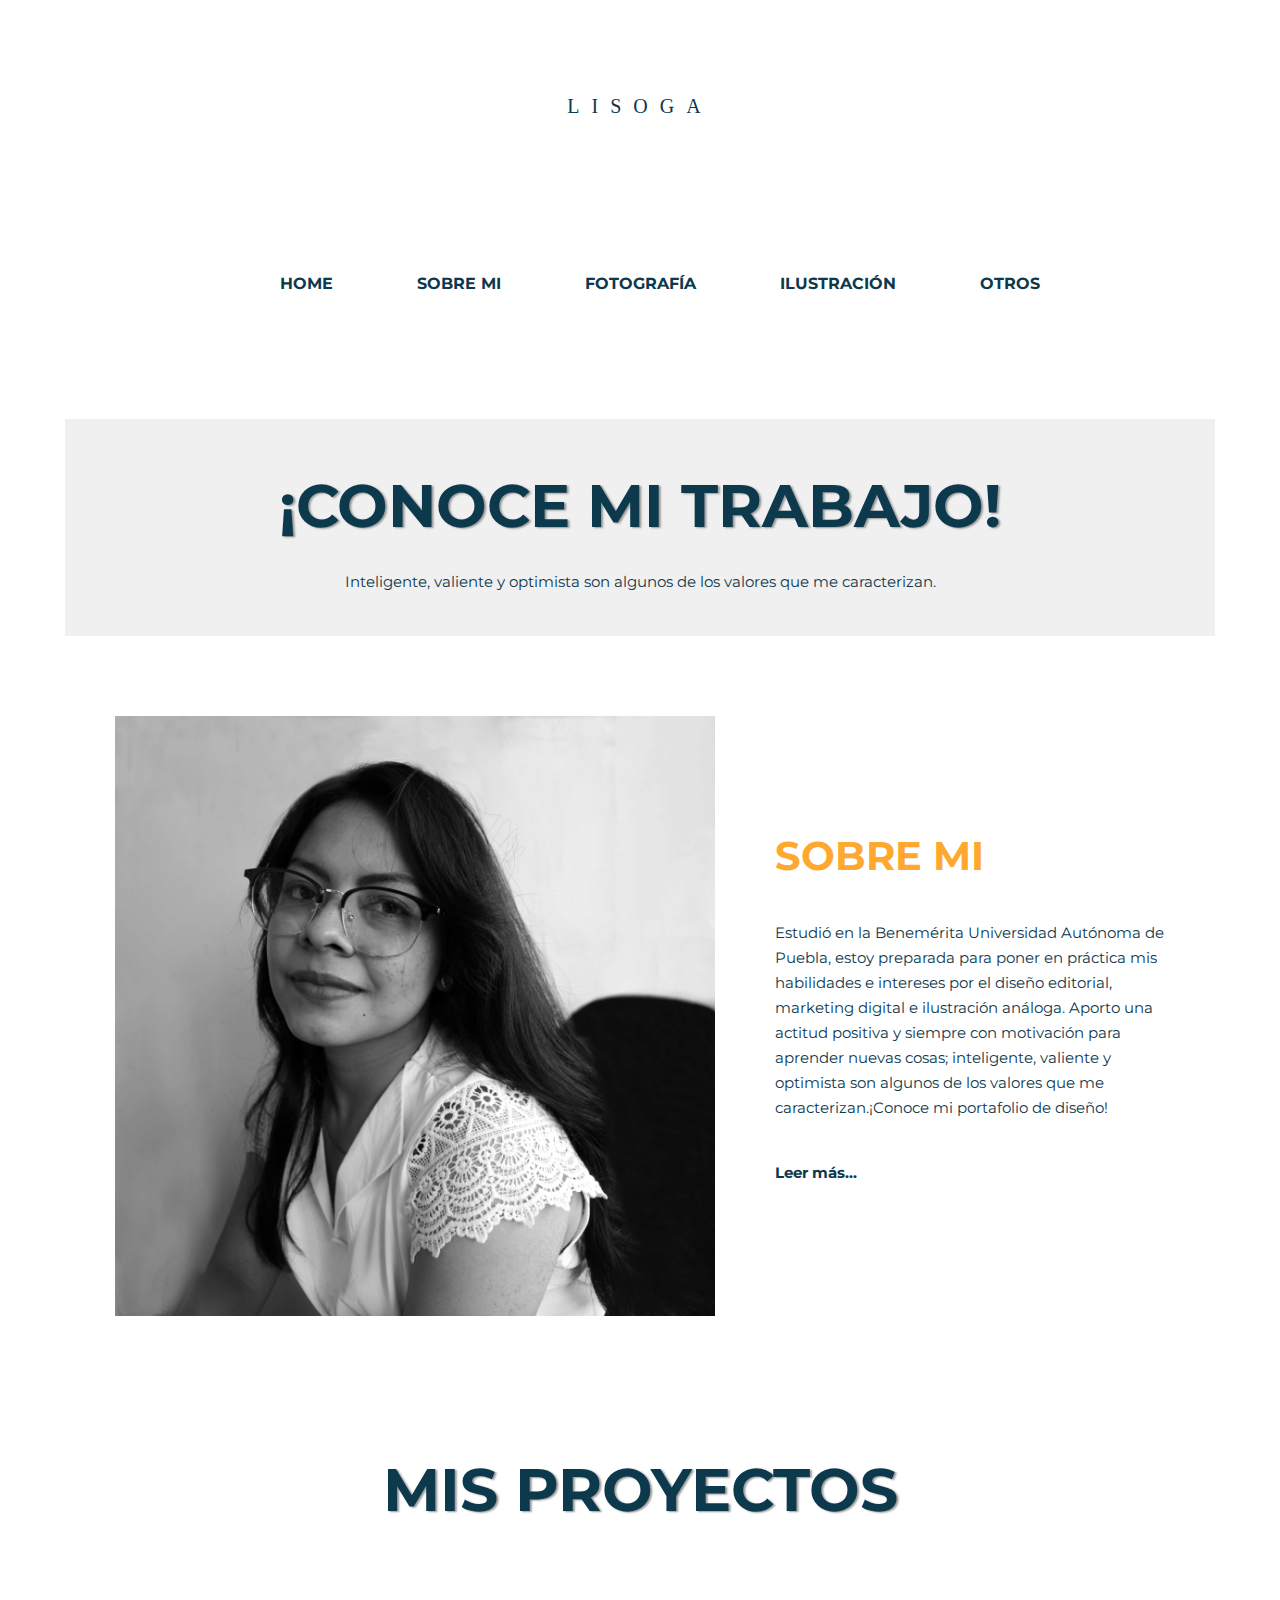
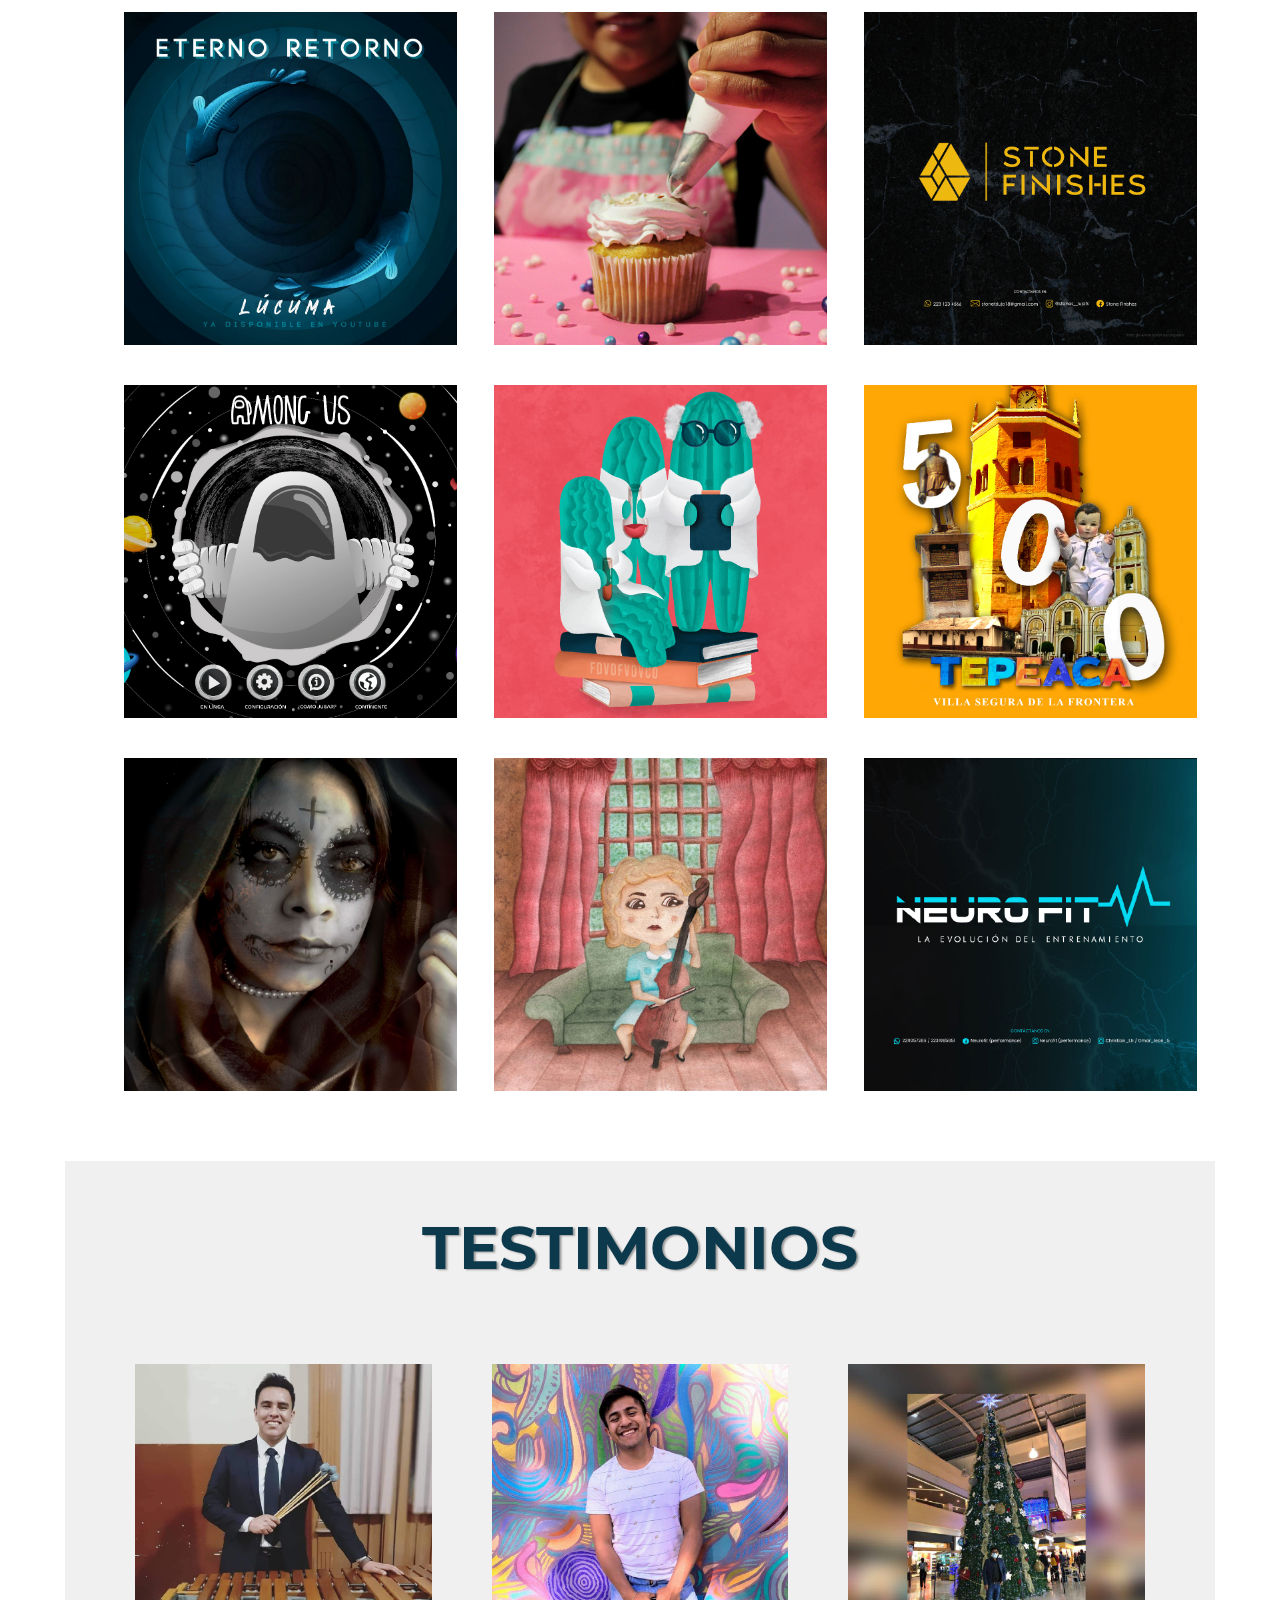
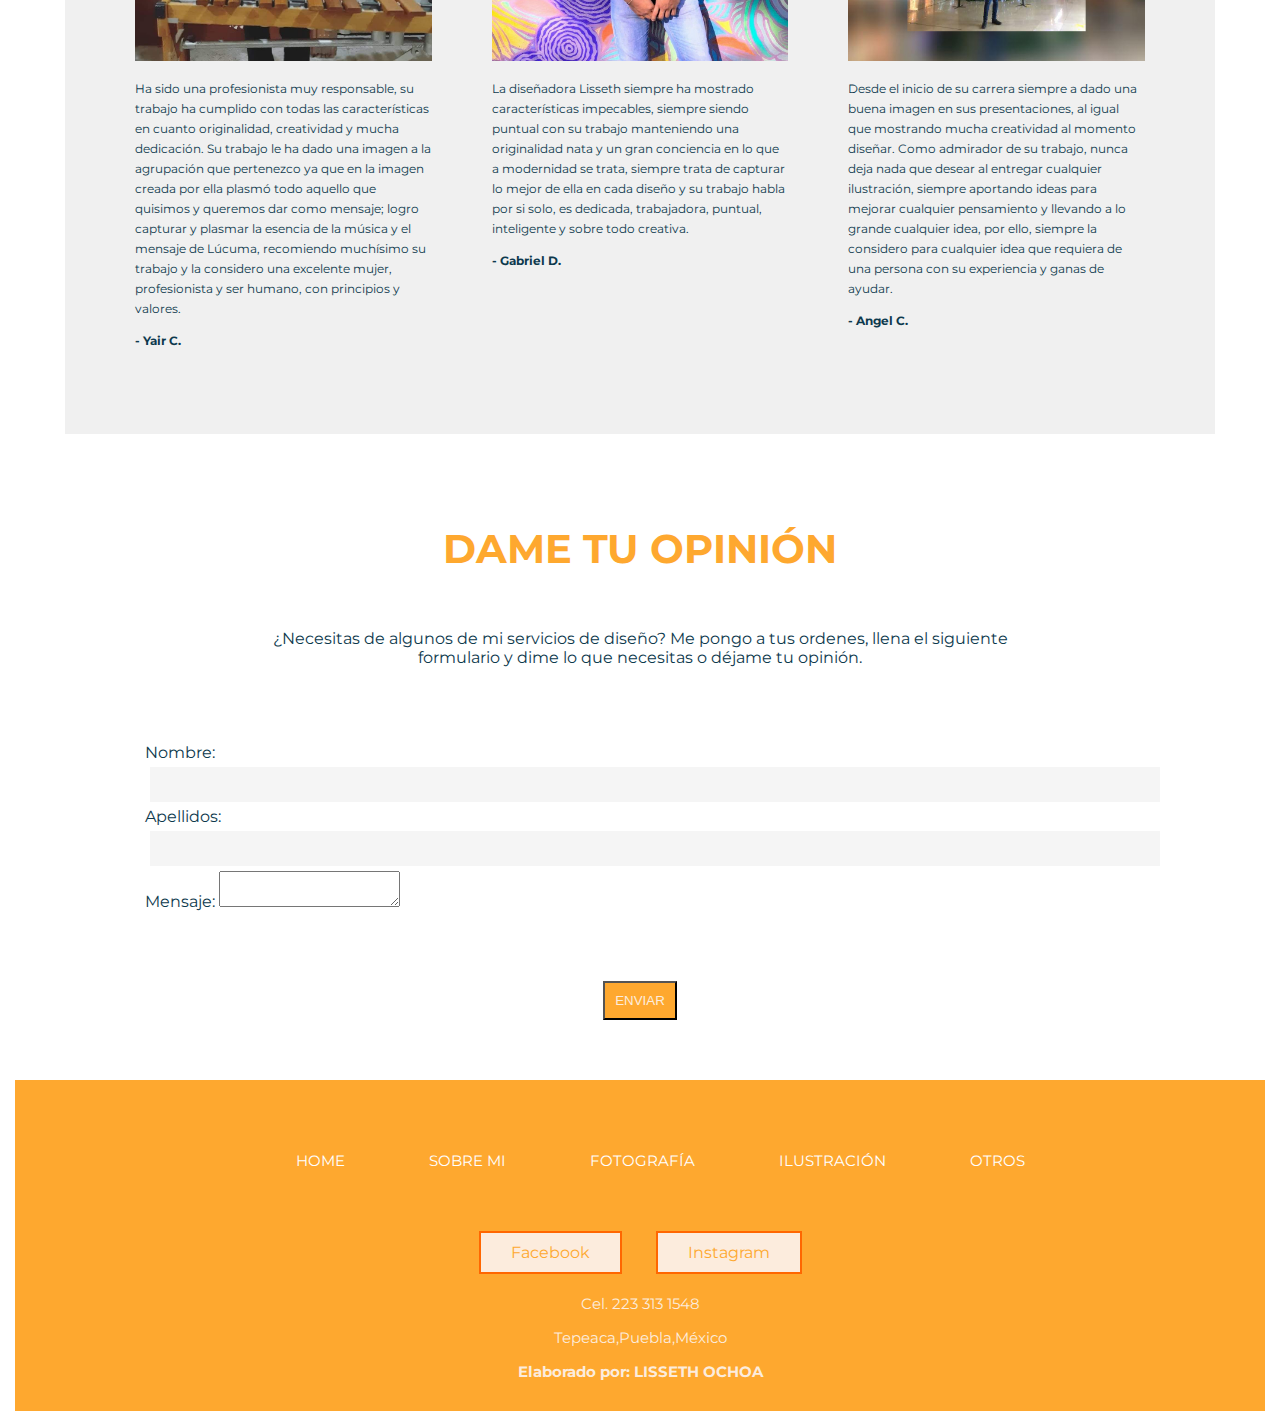
<file: index.html>
<!doctype html>
<html>
<head>
<meta charset="utf-8">
<title>Portafolio de Diseño Lisseth</title>	
<link href="css/style_index.css" rel="stylesheet" type="text/css">
<style>
@import url('https://fonts.googleapis.com/css2?family=Montserrat:ital,wght@0,100;0,200;0,300;0,400;0,500;0,600;0,700;0,800;0,900;1,100;1,200;1,300;1,400;1,500;1,600;1,700;1,800;1,900&display=swap');
</style>
</head>
<body>
	<header>LISOGA</header>
	<nav>
		<ul>
			<li>HOME</li>
			<li>SOBRE MI</li>
			<li>FOTOGRAFÍA</li>
			<li>ILUSTRACIÓN</li>
			<li>OTROS</li>
		</ul>
	</nav>
	<main>
		<section class="section_1">
			<h2>¡CONOCE MI TRABAJO!</h2>
			<h5>Inteligente, valiente y optimista son algunos de los valores que me caracterizan.</h5>
		</section>
		<section id="section_2">
			<div class="box-conteiner-flex-1">
				<div><img src="img/MI-FOTO_2.jpg" alt="" width="600" height="600"></div>
				<div><br><br><br><h3>SOBRE MI</h3> <p>Estudió en la Benemérita Universidad Autónoma de Puebla, estoy preparada para poner en práctica mis habilidades e intereses por el diseño editorial, marketing digital e ilustración análoga. Aporto una actitud positiva y siempre con motivación para aprender nuevas cosas; inteligente, valiente y optimista son algunos de los valores que me caracterizan.¡Conoce mi portafolio de diseño!</p><br><b>Leer más...</b></div>
			</div>
		</section>
		<section>
			<h2>MIS PROYECTOS</h2><br><br>
			<div class="galeria">
				<a href="" src="#image1"> 
					<img src="img/Eterno-retorno.jpg" alt="">
				</a>
				<a href="" src="#image2">
					<img src="img/Stelar-Cakes-inicio.jpg" alt="">
				</a>
				<a href="" src="#image3">
					<img src="img/Stone-Finishes.jpg" alt="">
				</a>
			</div>
			
			<div class="galeria2">
				<a href="" src="#image4">
					<img src="img/Among-us.jpg" alt="">
				</a>
				<a href="" src="#image5">
					<img src="img/Cactus-cientificos.jpg" alt="">
				</a>
				<a href="" src="#image6">
					<img src="img/Collage-tepeaca.jpg" alt="">
				</a>
			</div>
			<div class="galeria3">
				<a href="" src="#image7">
					<img src="img/fotografia-fantasia.jpg" alt="">
				</a>
				<a href="" src="#image8">
					<img src="img/ilustracion6.jpg" alt="">
				</a>
				<a href="" src="#image9">
					<img src="img/Neurofit.jpg" alt="">
				</a>
			</div>
		</section>
	  <section class="section_3">
			<h2>TESTIMONIOS</h2>
			<div class="gallery_4">
				<div>
					<a target="_blank" href="img/Yair.jpg">
						<img src="img/Yair.jpg" alt="">
					</a> <p>Ha sido una profesionista muy responsable, su trabajo ha cumplido con todas las características en cuanto originalidad, creatividad y mucha dedicación. Su trabajo le ha dado una imagen a la agrupación que pertenezco ya que en la imagen creada por ella plasmó todo aquello que quisimos y queremos dar como mensaje; logro capturar y plasmar la esencia de la música y el mensaje de Lúcuma, recomiendo muchísimo su trabajo y la considero una excelente mujer, profesionista y ser humano, con principios y valores.
					</p>
					<b> - Yair C.</b>
				</div>
				<div>
					<a target="_blank" href="img/gabo.jpg">
						<img src="img/gabo.jpg" alt="">
					</a>
					<p>La diseñadora Lisseth siempre ha mostrado características impecables, siempre siendo puntual con su trabajo manteniendo una originalidad nata y un gran conciencia en lo que a modernidad se trata, siempre trata de capturar lo mejor de ella en cada diseño y su trabajo habla por si solo, es dedicada, trabajadora, puntual, inteligente y sobre todo creativa.
					</p>
					<b> - Gabriel D.</b>
				</div>
				<div>
					<a target="_blank" href="img/Angel.jpg">
						<img src="img/Angel.jpg" alt="">
					</a>
					<p>Desde el inicio de su carrera siempre a dado una buena imagen en sus presentaciones, al igual que mostrando mucha creatividad al momento diseñar. Como admirador de su trabajo, nunca deja nada que desear al entregar cualquier ilustración, siempre aportando ideas para mejorar cualquier pensamiento y llevando a lo grande cualquier idea, por ello, siempre la considero para cualquier idea que requiera de una persona con su experiencia y ganas de ayudar.</p>
					<b> - Angel C.</b>
				</div>
			</div>
		</section>
		<section class="section_4">
		  <h3>DAME TU OPINIÓN</h3>
<p>¿Necesitas de algunos de mi servicios de diseño? Me pongo a tus ordenes, llena el siguiente formulario y dime lo que necesitas o déjame tu opinión.</p>
			<form action="Action_page.html" method="get">
			  <label>Nombre:</label>
				<input type="text" id="Nombre" name="Nombre de usuario">
				 	<label>Apellidos:</label>
				<input type="text" id="Apellidos" name="Apellidos">
					 <label for="textarea">Mensaje:</label>
				<textarea name="textarea" id="textarea"></textarea>	
				<br>
			</form>
			<input type="submit" name="submit3" id="submit3" value="ENVIAR">
		</section>
	</main>
	<footer>
		<ul>
			<li>HOME</li>
			<li>SOBRE MI</li>
			<li>FOTOGRAFÍA</li>
			<li>ILUSTRACIÓN</li>
			<li>OTROS</li>
		</ul>
		<a href="https://www.facebook.com/lisseth.ochoag" target="_blank">Facebook</a> 
		<a href="https://www.instagram.com/lisseth_8ag/?hl=es" target="_blank">Instagram</a>
		<p>Cel. 223 313 1548</p>
		<p>Tepeaca,Puebla,México</p>
		<p><b>Elaborado por: LISSETH OCHOA</b></p>
		
	</footer>
</body>
</html>
</file>
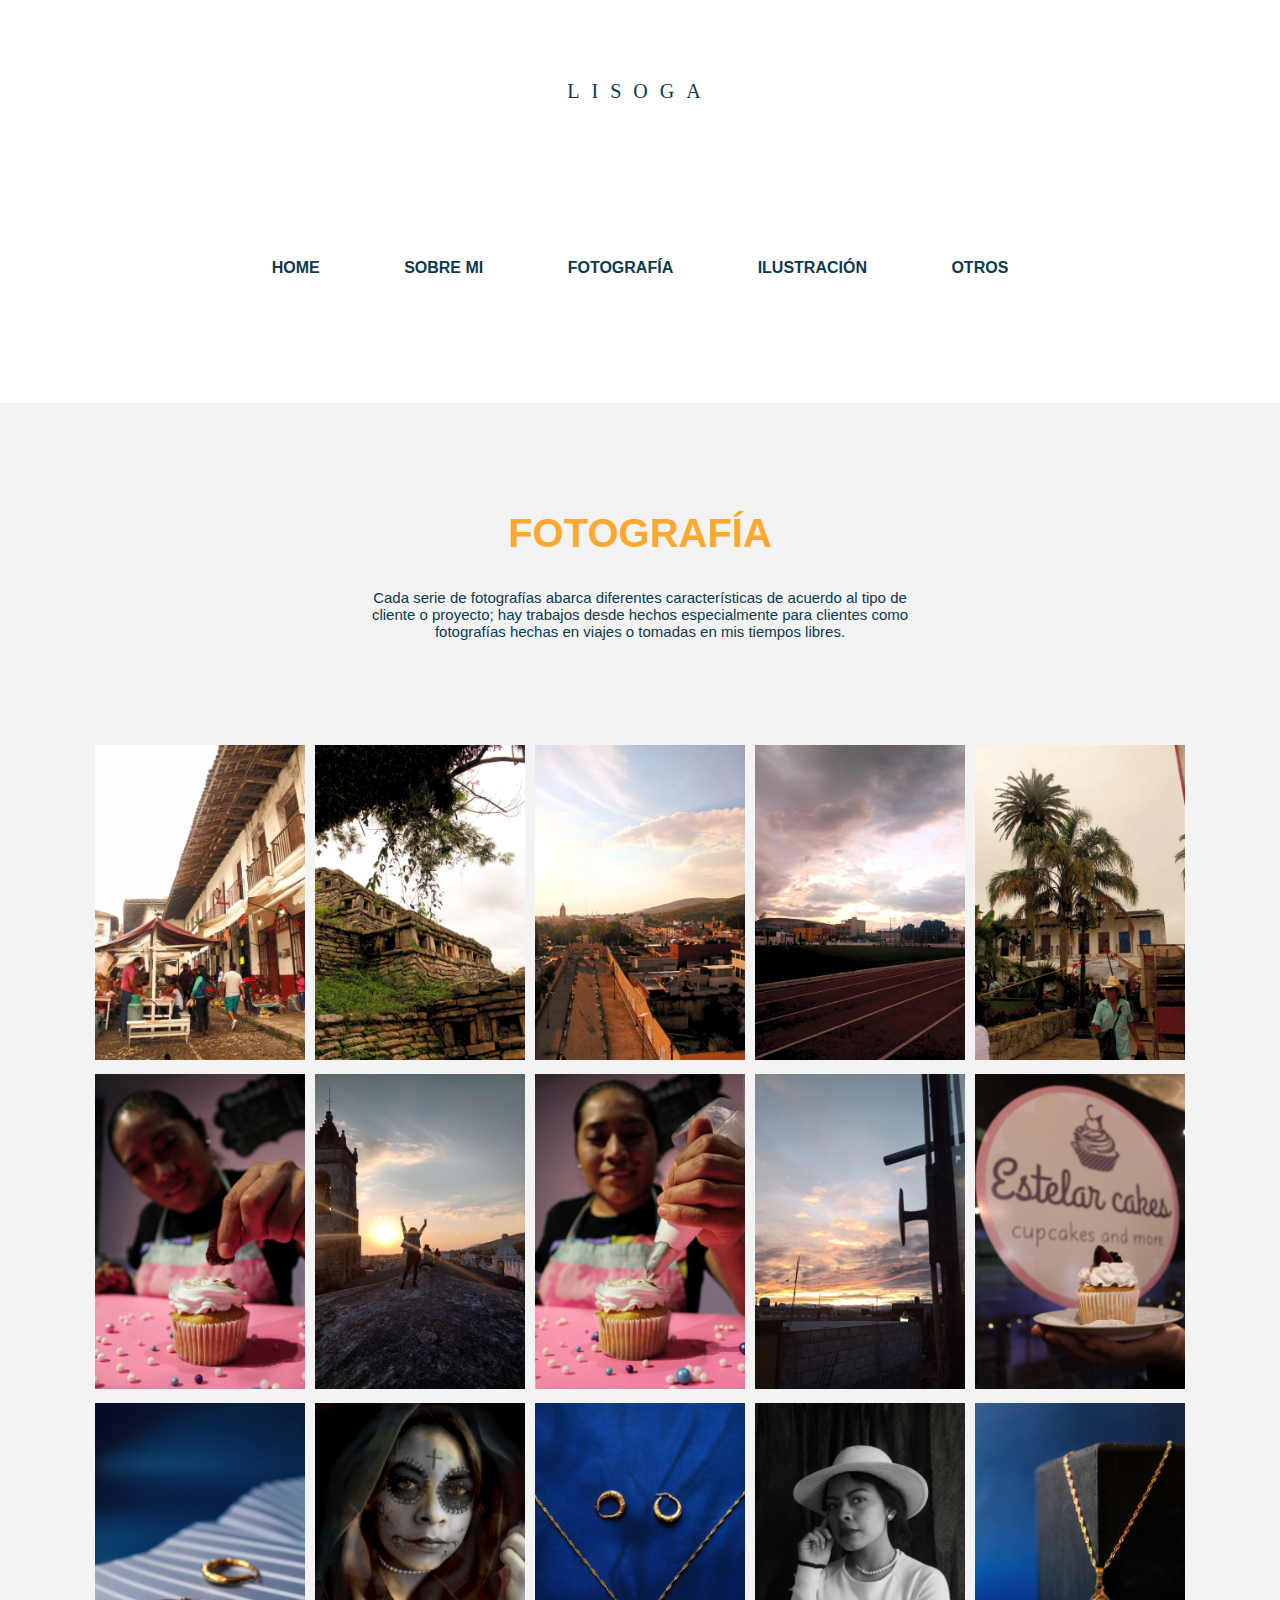
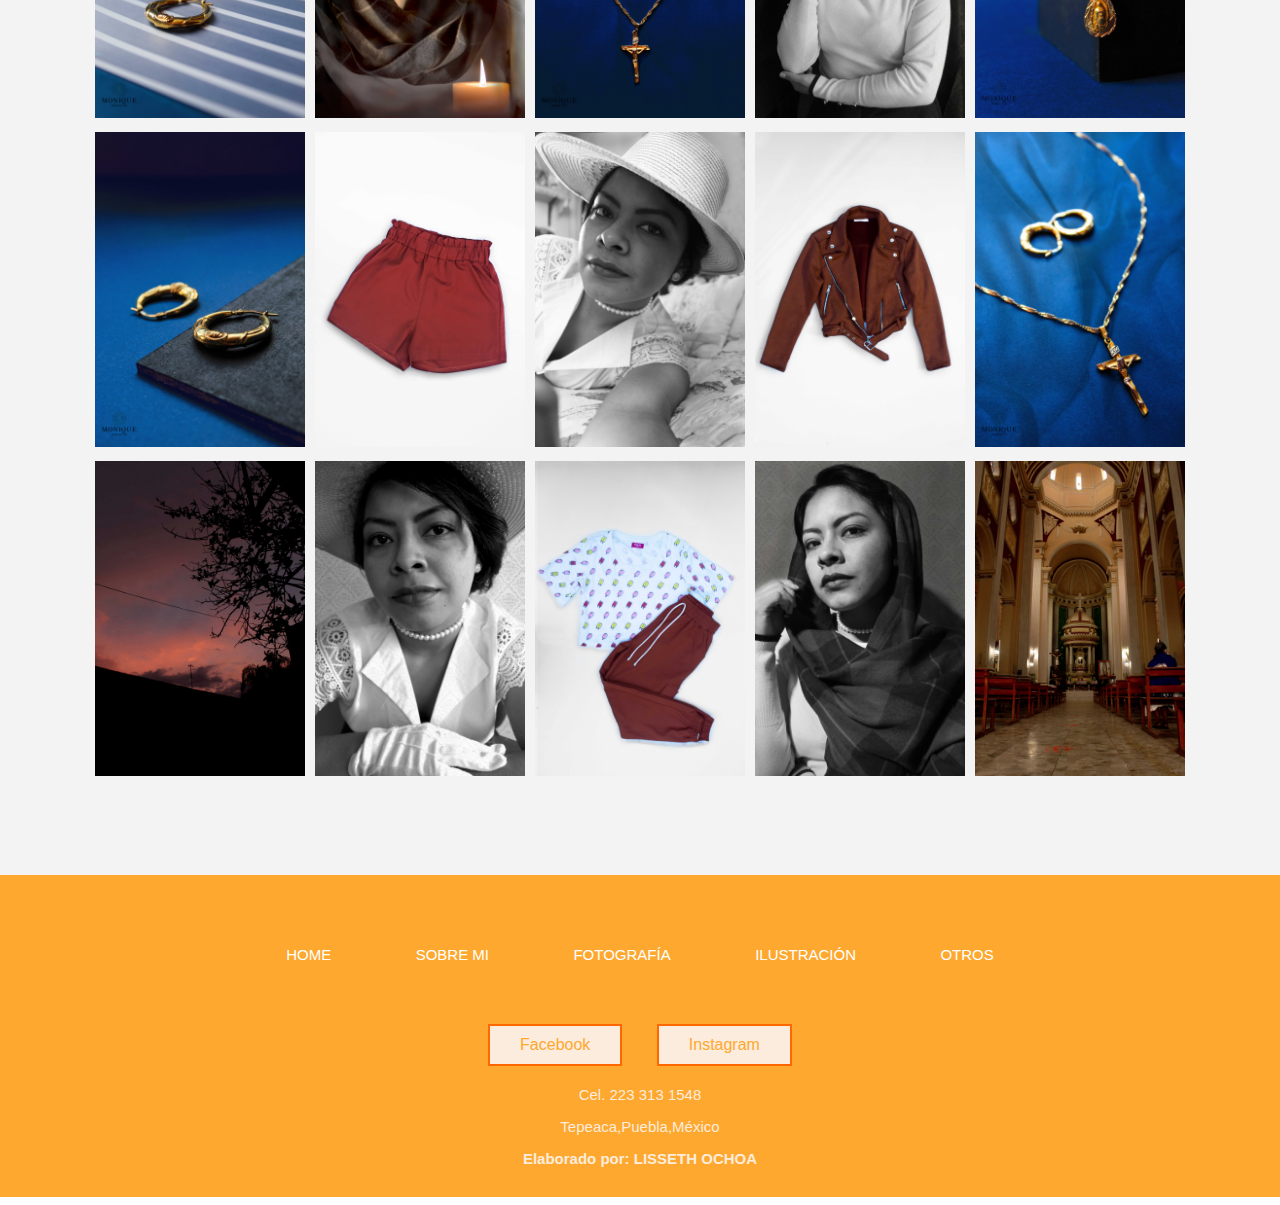
<file: html/fotografia.html>
<!doctype html>
<html>
<head>
<meta charset="utf-8">
<title>Fotografia</title>
<link href="../css/style_fotografia.css" rel="stylesheet" type="text/css">
</head>

<body>
<header>LISOGA </header>
	<nav>
		<ul>
		  <li>HOME</li>
		  <li>SOBRE MI</li>
		  <li>FOTOGRAFÍA</li>
		  <li>ILUSTRACIÓN</li>
		  <li>OTROS</li>
		</ul>
</nav>
<main>
	<section class="section_1">
	  <h2>FOTOGRAFÍA</h2>
	  <p>Cada serie de fotografías abarca diferentes características de acuerdo al tipo de cliente o proyecto; hay trabajos desde hechos especialmente para clientes como fotografías hechas en viajes o tomadas en mis tiempos libres.</p>
	</section>
  <div class="row">
		<div class="column">
			<img src="../img/foto1.jpg" alt="">
			<img src="../img/foto7.jpg" alt="">
			<img src=" ../img/foto20.jpg" alt="">
			<img src=" ../img/foto21.jpg" alt="">
			<img src="../img/foto25.JPG" alt="">
		</div>
		<div class="column">
			<img src="../img/foto2.jpg" alt="">
			<img src=" ../img/foto9.jpg" alt="">
			<img src=" ../img/foto15.jpg" alt="">
			<img src=" ../img/foto10.jpg" alt="">
			<img src=" ../img/foto18.jpg" alt="">
		</div>
		<div class="column">
			<img src="../img/foto3.jpg" alt="">
			<img src="../img/foto6.jpg" alt="">
			<img src="../img/foto22.jpg" alt="">
			<img src="../img/foto11.jpg" alt="">
			<img src="../img/foto13.jpg" alt="">
		</div>
	<div class="column">
			<img src="../img/foto4.jpg" alt="">
			<img src="../img/foto14.jpg" alt="">
			<img src="../img/foto19.jpg" alt="">
			<img src="../img/foto12.jpg" alt="">
			<img src="../img/foto16.jpg" alt="">
		</div>
	<div class="column">
			<img src="../img/foto5.jpg" alt="">
			<img src="../img/foto8.jpg" alt="">
			<img src="../img/foto23.jpg" alt="">
			<img src="../img/foto24.jpg" alt="">
			<img src="../img/foto26jpg.jpg" alt="">
		</div>
	</div>
</main>
<footer>
		<ul>
		  <li>HOME</li>
		  <li>SOBRE MI</li>
		  <li>FOTOGRAFÍA</li>
		  <li>ILUSTRACIÓN</li>
		  <li>OTROS</li>
		</ul>
		<a href="https://www.facebook.com/lisseth.ochoag" target="_blank">Facebook</a> 
		<a href="https://www.instagram.com/lisseth_8ag/?hl=es" target="_blank">Instagram</a>
		<p>Cel. 223 313 1548</p>
		<p>Tepeaca,Puebla,México</p>
		<p><b>Elaborado por: LISSETH OCHOA</b></p>
	</footer>
</body>
</html>
</file>
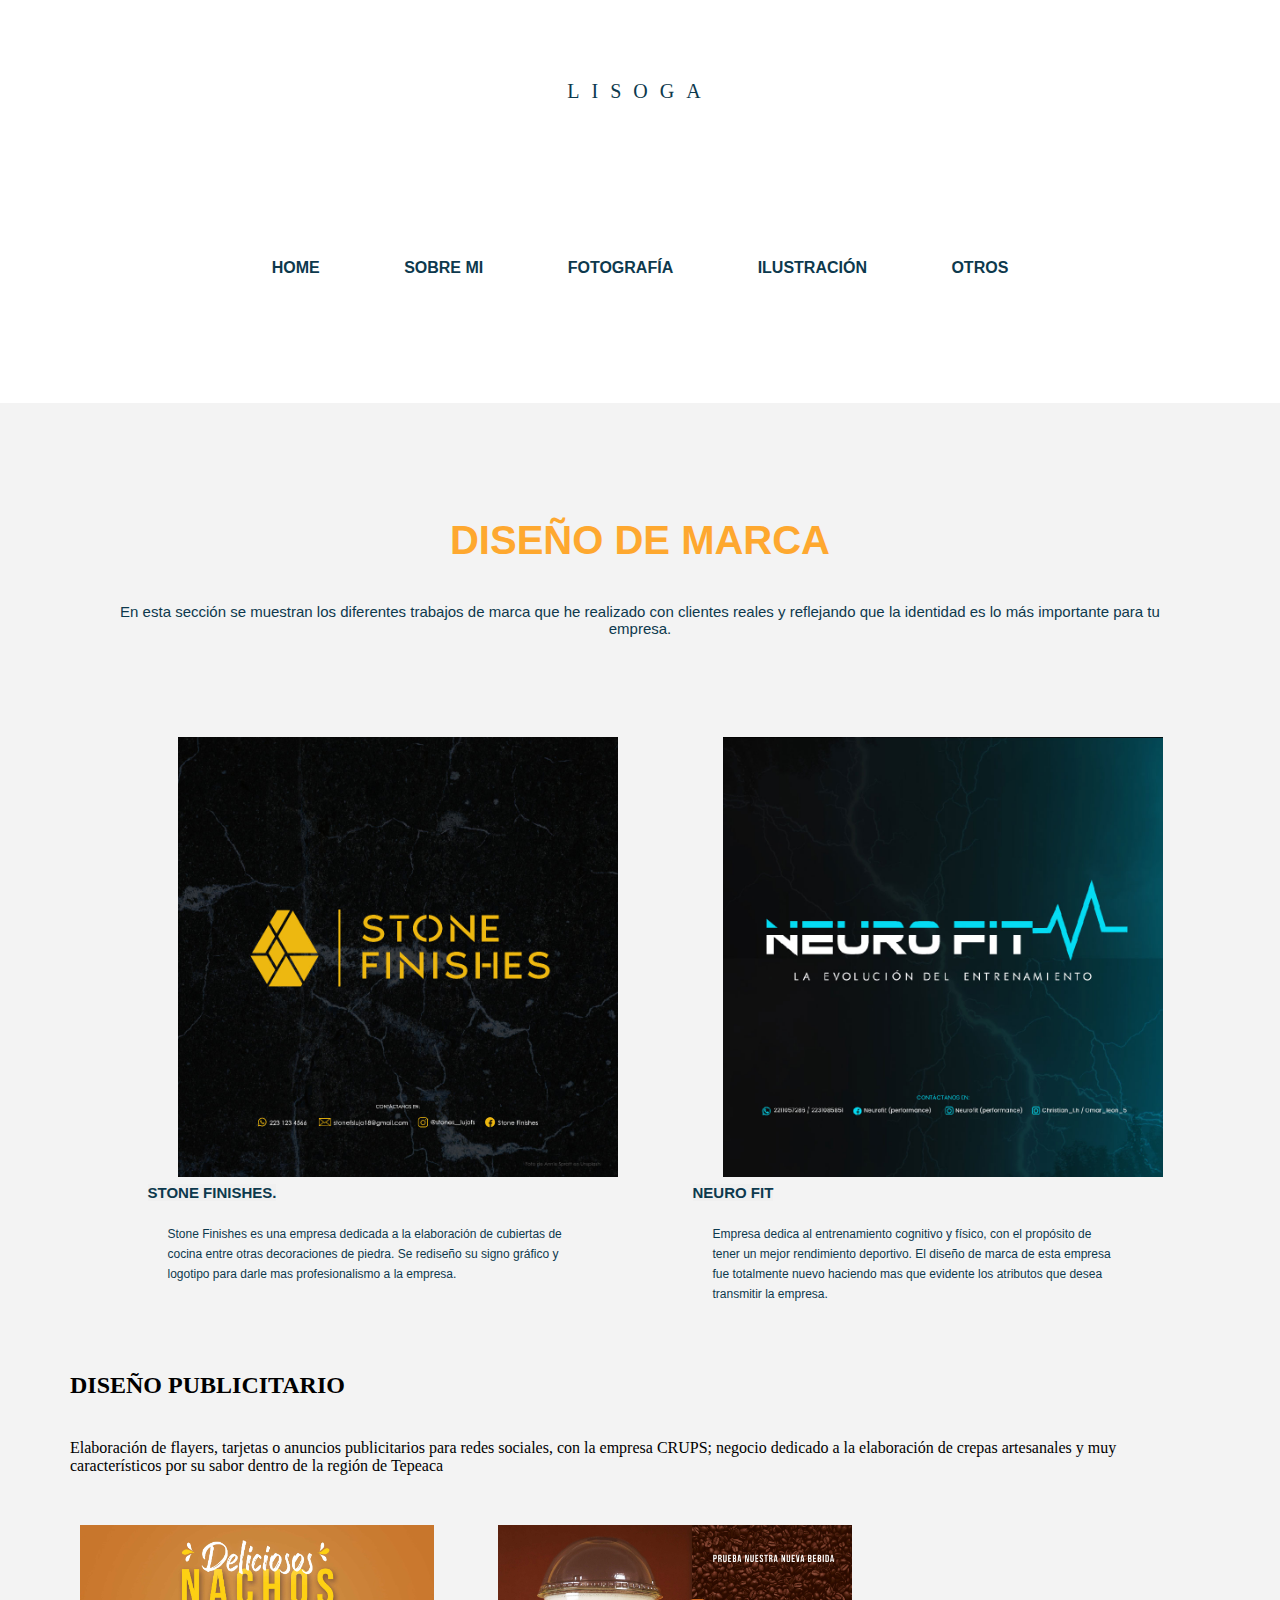
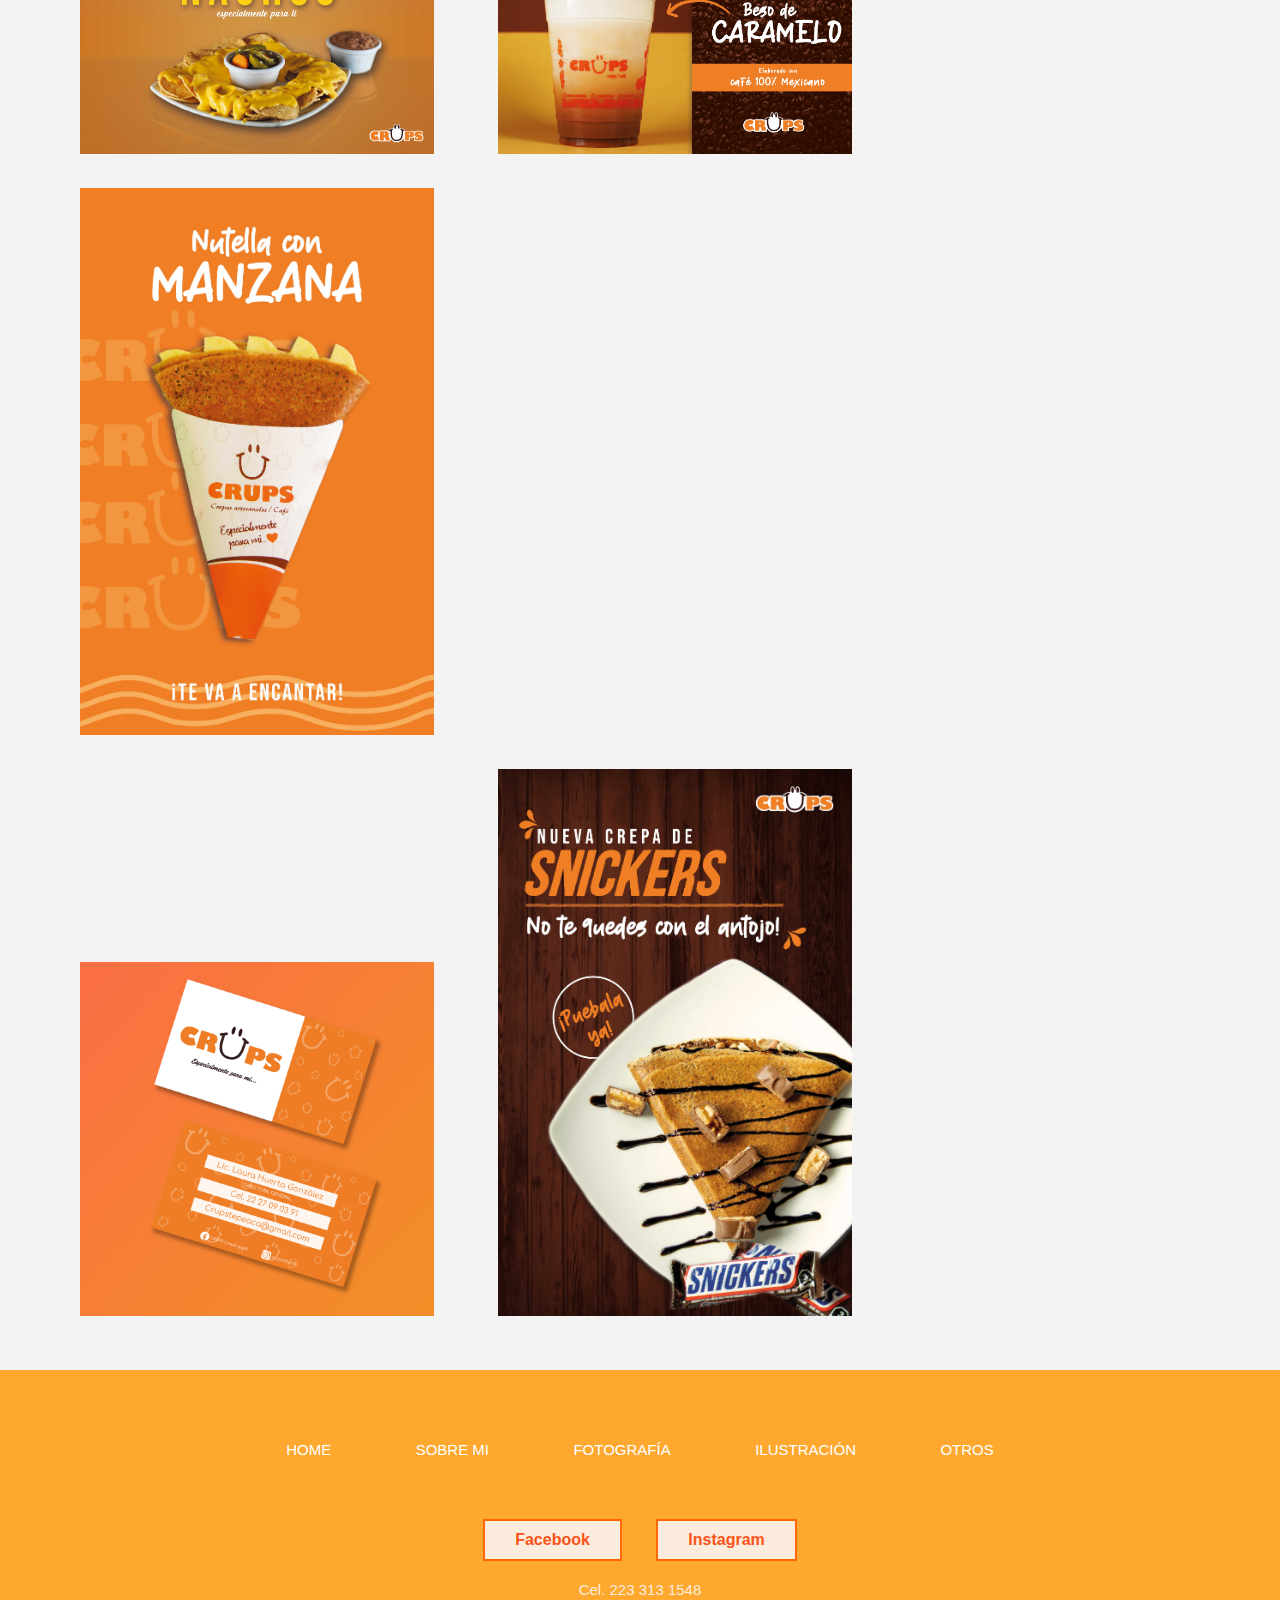
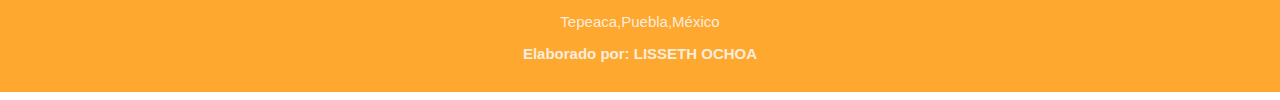
<file: html/otros.html>
<!doctype html>
<html>
<head>
<meta charset="utf-8">
<title>Otros</title>
<link href="../css/style_otros.css" rel="stylesheet" type="text/css">
</head>

<body>
	<header>LISOGA </header>
	<nav>
		<ul>
		  <li>HOME</li>
		  <li>SOBRE MI</li>
		  <li>FOTOGRAFÍA</li>
		  <li>ILUSTRACIÓN</li>
		  <li>OTROS</li>
		</ul>
	</nav>
	<main>
		<section class="section_3">
			<h2>DISEÑO DE MARCA</h2>
			<p>En esta sección se muestran los diferentes trabajos de marca que he realizado con clientes reales y reflejando que la identidad es lo más importante para tu empresa.
			</p>
			<div class="gallery_4">
				<div>
					
					<a target="_blank" href="../img/Stone-Finishes.jpg">
						<img src="../img/Stone-Finishes.jpg" alt="">
					</a>
					<b> STONE FINISHES.</b>
					<p>Stone Finishes es una empresa dedicada a la elaboración de cubiertas de cocina entre otras decoraciones de piedra. Se rediseño su signo gráfico y logotipo para darle mas profesionalismo a la empresa.
					</p>
					
				</div>
				<div>
					<a target="_blank" href="../img/Neurofit.jpg">
						<img src="../img/Neurofit.jpg" alt="">
					</a>
					<b>NEURO FIT</b>
					<p>Empresa dedica al entrenamiento cognitivo y físico, con el propósito de tener un mejor rendimiento deportivo. El diseño de marca de esta empresa fue totalmente nuevo haciendo mas que evidente los atributos que desea transmitir la empresa.
					</p>
				</div>
			</div>
		</section>
		<section>
			<h2>DISEÑO PUBLICITARIO</h2>
			<p>Elaboración de flayers, tarjetas o anuncios publicitarios para redes sociales, con la empresa CRUPS; negocio dedicado a la elaboración de crepas artesanales y muy característicos por su sabor dentro de la región de Tepeaca</p>	
			<div class="galeria">
				<a href="" src="#image1"> 
					<img src="../img/CARTEL-CRUPS-NACHOS.jpg" alt="">
				</a>
				<a href="" src="#image2">
					<img src="../img/CARTEL-CRUPS-BESO-DE-CARAMELO.jpg" alt="">
				</a>
				<a href="" src="#image3">
					<img src="../img/CARTEL-CRUPS-NUTELLA-MANZANA.jpg" alt="">
				</a>
			</div>
			
			<div class="galeria2">
				<a href="" src="#image4">
					<img src="../img/MOCK-UP.jpg" alt="">
				</a>
				<a href="" src="#image5">
					<img src="../img/CARTEL-CRUPS-SNICKERS.jpg" alt="">
				</a>
	
			</div>
		</section>
		
	</main>
	<footer>
		<ul>
		  <li>HOME</li>
		  <li>SOBRE MI</li>
		  <li>FOTOGRAFÍA</li>
		  <li>ILUSTRACIÓN</li>
		  <li>OTROS</li>
		</ul>
		<a href="https://www.facebook.com/lisseth.ochoag" target="_blank">Facebook</a> 
		<a href="https://www.instagram.com/lisseth_8ag/?hl=es" target="_blank">Instagram</a>
		<p>Cel. 223 313 1548</p>
		<p>Tepeaca,Puebla,México</p>
		<p><b>Elaborado por: LISSETH OCHOA</b></p>
	</footer>
</body>
</html>
</file>
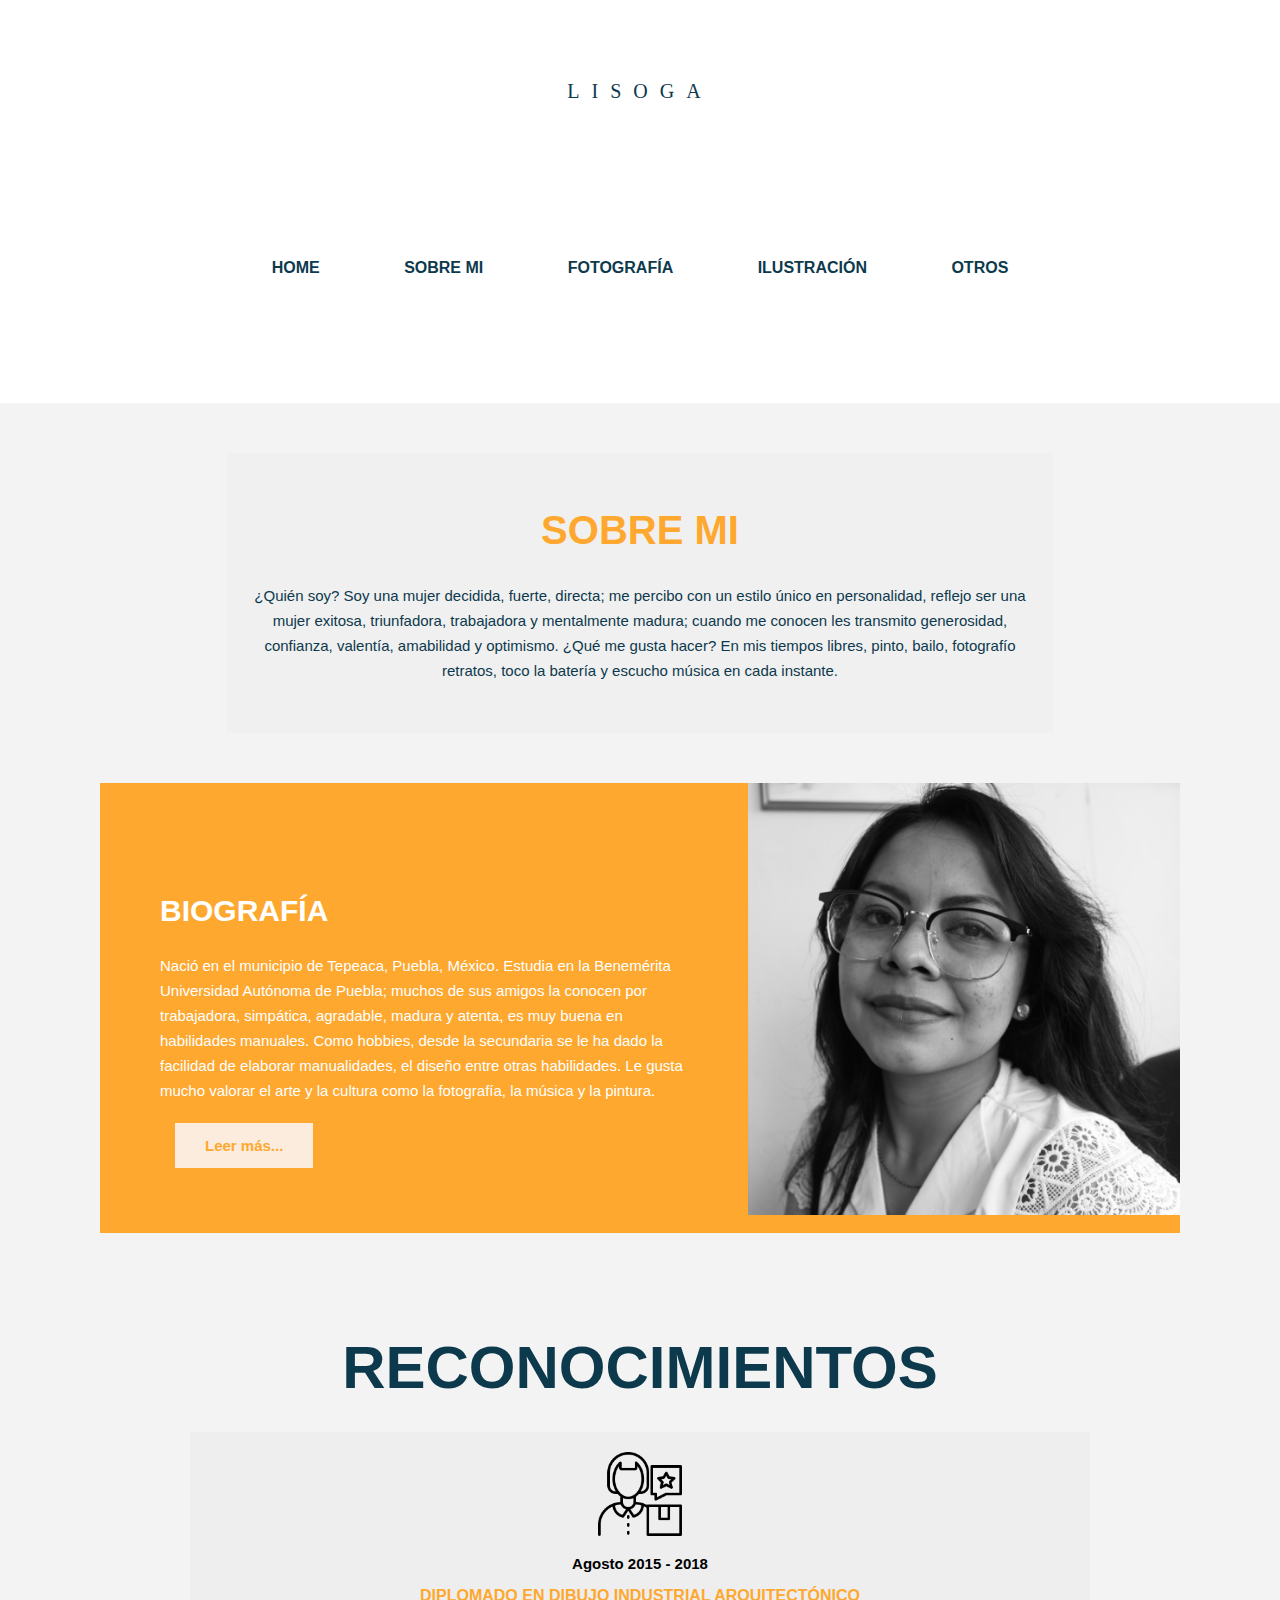
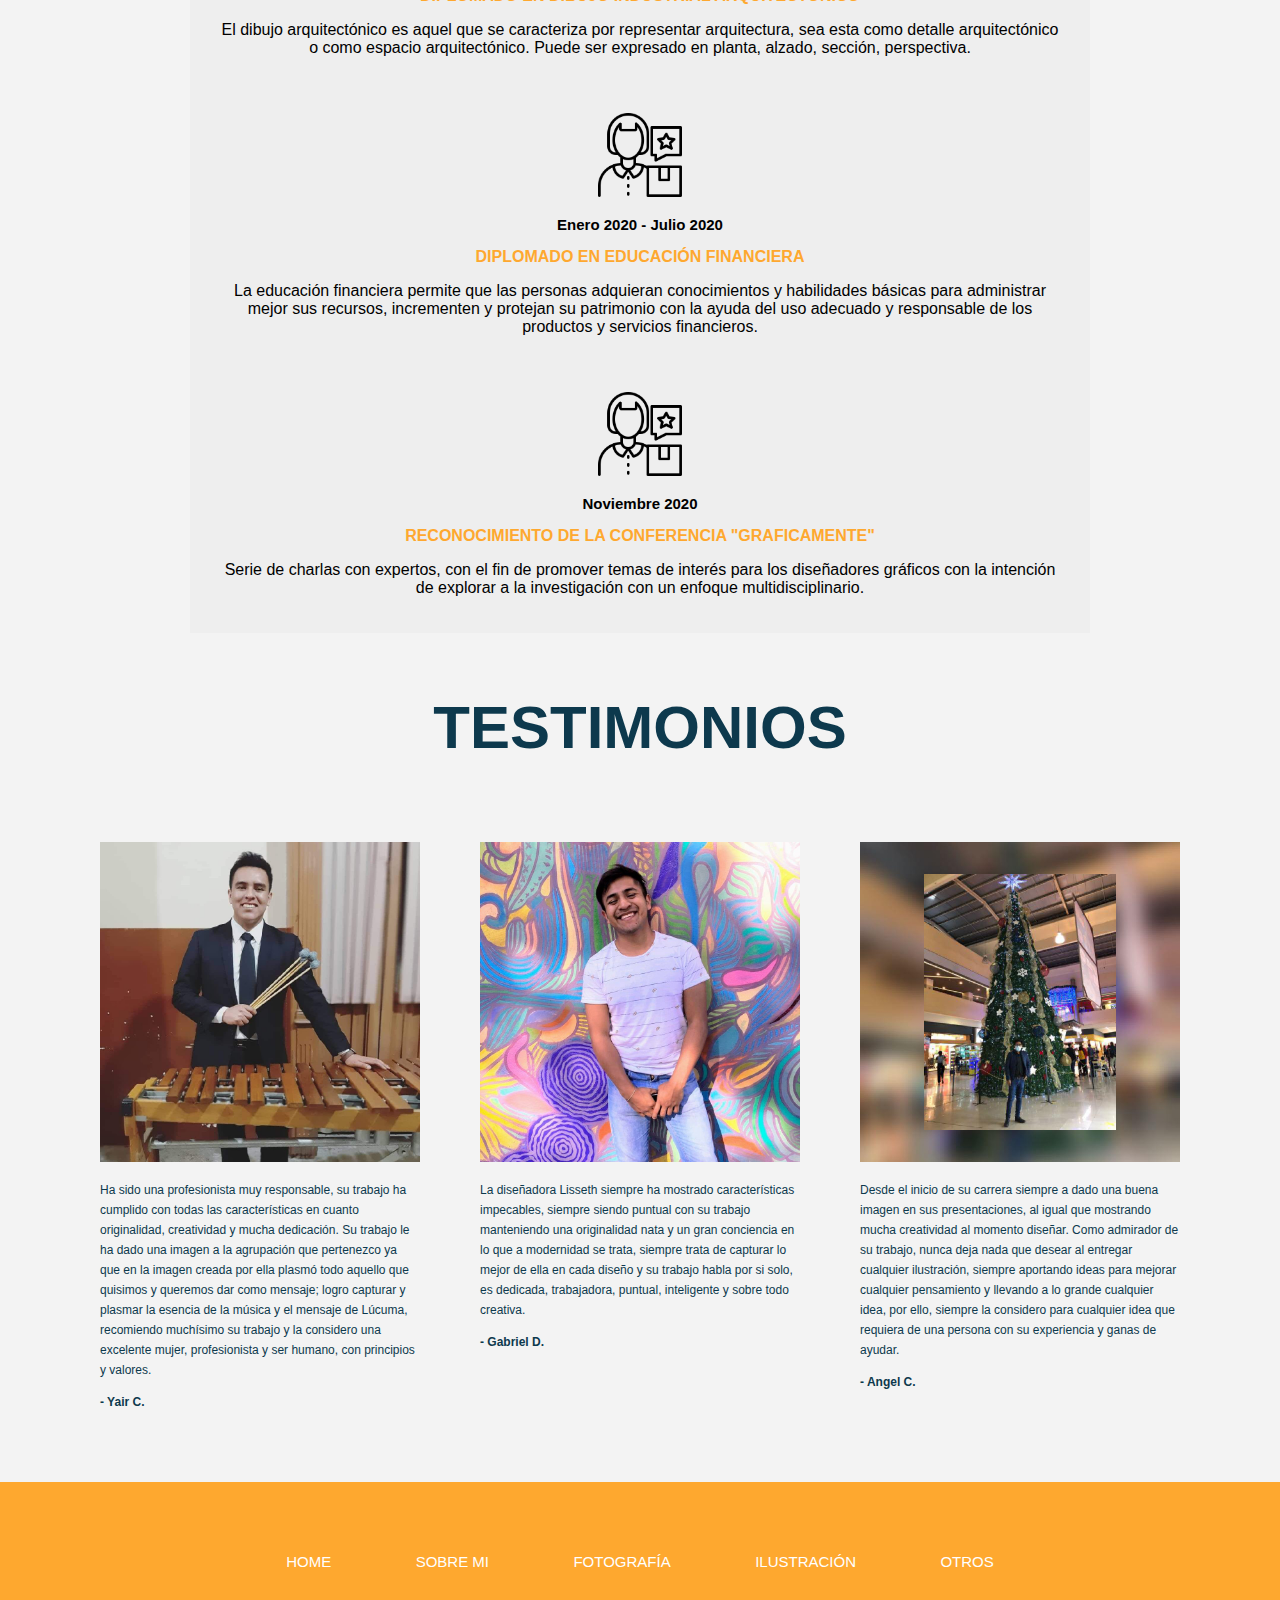
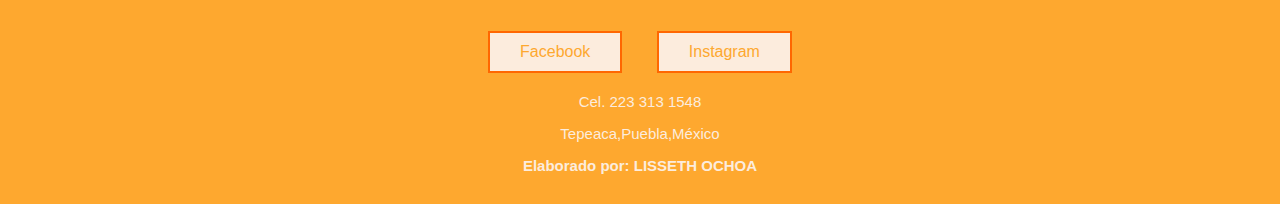
<file: html/sobre mi.html>
<!doctype html>
<html>
<head>
<meta charset="utf-8">
<title>Sobre mi</title>
<link href="../css/style_sobremi.css" rel="stylesheet" type="text/css">
</head>
<body>
<header>LISOGA </header>
<nav>
		<ul>
		  <li>HOME</li>
		  <li>SOBRE MI</li>
		  <li>FOTOGRAFÍA</li>
		  <li>ILUSTRACIÓN</li>
		  <li>OTROS</li>
		</ul>
</nav>
	<main>
	<section class="section_1">
	  <h2>SOBRE MI</h2>
	  <h5>¿Quién soy? Soy una mujer decidida, fuerte, directa; me percibo con un estilo único en personalidad, reflejo ser una mujer exitosa, triunfadora, trabajadora y mentalmente madura; cuando me conocen les transmito generosidad, confianza, valentía, amabilidad y optimismo. ¿Qué me gusta hacer? En mis tiempos libres, pinto, bailo, fotografío retratos, toco la batería y escucho música en cada instante. </h5>
	</section>
	<section id="section_2">
		  <div class="box-conteiner-flex-1">
				<div><br><h3>BIOGRAFÍA</h3> <p>Nació en el municipio de Tepeaca, Puebla, México. Estudia en la Benemérita Universidad Autónoma de Puebla; muchos de sus amigos la conocen por trabajadora, simpática, agradable, madura y atenta, es muy buena en habilidades manuales. Como hobbies, desde la secundaria se le ha dado la facilidad de elaborar manualidades, el diseño entre otras habilidades. Le gusta mucho valorar el arte y la cultura como la fotografía, la música y la pintura.</p>
				<b><a href="https://drive.google.com/file/d/17q6ojpg_E0TQ5NJRNZXehgEpOy6zCcOn/view?usp=sharing" target="_blank">Leer más...</a></b></div>
				<img src="../img/MI-FOTO1.jpg" alt="" >
			</div>
	</section>
	<section class="section_3">
		<h2>RECONOCIMIENTOS</h2>
		<div>
			<img src="../img/Icono-reconocimientos.png" alt="" width="100px">
			<h3>Agosto 2015 - 2018</h3>
			<b>DIPLOMADO EN DIBUJO INDUSTRIAL ARQUITECTÓNICO</b>
			
				<p>El dibujo arquitectónico es aquel que se caracteriza por representar arquitectura, sea esta como detalle arquitectónico o como espacio arquitectónico. Puede ser expresado en planta, alzado, sección, perspectiva.</p>
		</div>
		<div>
				<img src="../img/Icono-reconocimientos.png" alt="">
			<h3>Enero 2020 - Julio 2020</h3>
			<b>DIPLOMADO EN EDUCACIÓN FINANCIERA</b>
			
				<p>La educación financiera permite que las personas adquieran conocimientos y habilidades básicas para administrar mejor sus recursos, incrementen y protejan su patrimonio con la ayuda del uso adecuado y responsable de los productos y servicios financieros.</p>
		</div>
		<div>
				<img src=" ../img/Icono-reconocimientos.png" alt="">
			<h3>Noviembre 2020</h3>
			<b>RECONOCIMIENTO DE LA CONFERENCIA "GRAFICAMENTE"</b>
			
				<p>Serie de charlas con expertos, con el fin de promover temas de interés para los diseñadores gráficos con la intención de explorar a la investigación con un enfoque multidisciplinario.</p>
		</div>	
	</section>
	<section class="section_4">
			<h2>TESTIMONIOS</h2>
			<div class="gallery_4">
				<div>
					<a target="_blank" href="../img/Yair.jpg">
						<img src="../img/Yair.jpg" alt="">
					</a> <p>Ha sido una profesionista muy responsable, su trabajo ha cumplido con todas las características en cuanto originalidad, creatividad y mucha dedicación. Su trabajo le ha dado una imagen a la agrupación que pertenezco ya que en la imagen creada por ella plasmó todo aquello que quisimos y queremos dar como mensaje; logro capturar y plasmar la esencia de la música y el mensaje de Lúcuma, recomiendo muchísimo su trabajo y la considero una excelente mujer, profesionista y ser humano, con principios y valores.
					</p>
					<b> - Yair C.</b>
				</div>
				<div>
					<a target="_blank" href="../img/gabo.jpg">
						<img src="../img/gabo.jpg" alt="">
					</a>
					<p>La diseñadora Lisseth siempre ha mostrado características impecables, siempre siendo puntual con su trabajo manteniendo una originalidad nata y un gran conciencia en lo que a modernidad se trata, siempre trata de capturar lo mejor de ella en cada diseño y su trabajo habla por si solo, es dedicada, trabajadora, puntual, inteligente y sobre todo creativa.
					</p>
					<b> - Gabriel D.</b>
				</div>
				<div>
					<a target="_blank" href="../img/Angel.jpg">
						<img src="../img/Angel.jpg" alt="">
					</a>
					<p>Desde el inicio de su carrera siempre a dado una buena imagen en sus presentaciones, al igual que mostrando mucha creatividad al momento diseñar. Como admirador de su trabajo, nunca deja nada que desear al entregar cualquier ilustración, siempre aportando ideas para mejorar cualquier pensamiento y llevando a lo grande cualquier idea, por ello, siempre la considero para cualquier idea que requiera de una persona con su experiencia y ganas de ayudar.</p>
					<b> - Angel C.</b>
				</div>
			</div>
		</section>
	</main>
	<footer>
		<ul>
		  <li>HOME</li>
		  <li>SOBRE MI</li>
		  <li>FOTOGRAFÍA</li>
		  <li>ILUSTRACIÓN</li>
		  <li>OTROS</li>
		</ul>
		<a href="https://www.facebook.com/lisseth.ochoag" target="_blank">Facebook</a> 
		<a href="https://www.instagram.com/lisseth_8ag/?hl=es" target="_blank">Instagram</a>
		<p>Cel. 223 313 1548</p>
		<p>Tepeaca,Puebla,México</p>
		<p><b>Elaborado por: LISSETH OCHOA</b></p>
		
	</footer>
</body>
</html>
</file>
<file: css/style_index.css>
@charset "utf-8";
@import url('https://fonts.googleapis.com/css2?family=Montserrat:ital,wght@0,100;0,200;0,300;0,400;0,500;0,600;0,700;0,800;0,900;1,100;1,200;1,300;1,400;1,500;1,600;1,700;1,800;1,900&display=swap');
body{
	width: auto;
	margin: 10px;
	padding: 5px;
}
header{
    padding: 30px;
    margin: 50px;
    font-size: 20px;
    text-align: center;
    letter-spacing: 12px;
	color: #0D394D;
}
nav{
	margin: 70px;
	align-content: center;
	text-align: center;
	color: #0D394D;
	font-family: 'Montserrat', sans-serif;
}
li {
	height: auto;
	margin: 20px;
	padding: 20px;
	display: inline-block;
	font-weight: bolder;
}
main{
	text-align: center;
	margin: 20px;
}
section{
    margin: 30px;
    padding: 20px;
}
h2{
	margin: 30px;
	font-size: 60px;
	color: #0D394D;
	font-family: 'Montserrat', sans-serif;
	text-shadow: 2px 1px 2px #999999;
}
h5{ 
    font-size: 15px;
    color: #0D394D;
    font-weight: 400;
	font-family: 'Montserrat', sans-serif;
}
#section_2{
	font-size: 15px;
	font-family: 'Montserrat', sans-serif;
	color: #0D394D;
}
.box-conteiner-flex-1{
	display: flex;
	text-align: left;
}
.box-conteiner-flex-1>div{
    margin: 10px;
    padding: 20px;
    width: auto;
    line-height: 25px;
}
h3{
	color: #FEA82F;
	font-size: 40px;
	line-height: normal;
}
.galeria, .galeria2, .galeria3{
	display: flex;
	width: 100%; 
	margin: auto;
	padding: 20px;
}
.galeria img, .galeria2 img, .galeria3 img{
	width: 90%;
	vertical-align: bottom;
	object-fit: cover;
}
.gallery_4 img{
	width: 100%;
}
.gallery_4 > div{
	height: 600px;
	padding: 30px;
	width: 500px;
}
.gallery_4 {
	display: flex;
	height: auto;
	align-items: center;
}
.gallery_4 {
    width: auto;
    margin: 0px;
    padding: 20px;
    font-size: 12px;
	line-height: 20px;
    color: #0D394D;
    text-align:left;
	font-family: 'Montserrat', sans-serif;
}
.section_3 , .section_1{
	background-color:#F0F0F0;
	}
.section_4 p{
    text-align: center;
    color: #0D394D;
    font-family: 'Montserrat', sans-serif;
    width: 70%;
    display: inline-table;
}
.section_4 h3{
	color:#FEA82F;
	font-family: 'Montserrat', sans-serif;
}
input[type=text] {
	width: 100%;
	padding: 10px;
	margin: 5px; 
	background-color:#F5F5F5;
	border: 5px #FCECDD;
}
input[type=text]:focus{
	background-color: #FCECDD;
	color:#343F56;
	border: 3px solid #FEA82F;
}
input[type=button], input[type=submit]{
	background-color: #FEA82F;
	color: #FCECDD;
	padding: 10px;
	margin: 10px ;;
	cursor: pointer;
}
form{
	padding: 40px;
	margin: 20px;
	font-family: 'Montserrat', sans-serif;
	text-align: left;
	color: #0D394D;
}
footer{
	background-color: #FEA82F;
	margin: auto;
	padding: 15px;
	text-align: center;
	font-family: 'Montserrat', sans-serif;;
	color:#FFFFFF;
}
footer p{
	color: #FCECDD;
	font-size: 15px;
}
footer li{
	font-size: 15px;
	font-weight: 400;
}
footer a{
	background-color: #FCECDD;
  color: #FEA82F;
	margin: 5px 15px;
  border: 2px solid #FF6701;
  padding: 10px 30px;
  text-align: center;
  display: inline-block;
	text-decoration: none;
}
footer a:hover, a:active {
  background-color: #0D394D;
  color: white;
}
</file>
<file: css/style_fotografia.css>
@charset "utf-8";
* {
    margin-right: auto;
    margin-left: auto;
    padding: 0;
    -webkit-box-sizing: border-box;
    -moz-box-sizing: border-box;
    box-sizing: border-box;
}

footer {
    background-color: #FEA82F;
	height: auto;
	width: auto;
	padding: 20px;
	text-align: center;
}
main{
    padding: 50px;
	background-color:#F3F3F3;
}

body main section {
    height: auto;
    width: auto;
}
nav{
	margin: 70px;
    height: auto;
	align-content: center;
	text-align: center;
	color: #0D394D;
	font-family: 'Montserrat', sans-serif
}
header{
    padding: 30px;
    margin: 50px;
    font-size: 20px;
    text-align: center;
    letter-spacing: 12px;
	color: #0D394D;
}

li{
	height: auto;
	margin: 20px;
	padding: 20px;
	display: inline-block;
	font-weight: bolder;
}
footer{
	background-color: #FEA82F;
	margin: auto;
	padding: 15px;
	text-align: center;
	font-family: 'Montserrat', sans-serif;;
	color:#FFFFFF;
}
footer p{
	color: #FCECDD;
	font-size: 15px;
}
footer li{
	font-size: 15px;
	font-weight: 400;
}
footer a{
	background-color: #FCECDD;
  color: #FEA82F;
	margin: 5px 15px;
  border: 2px solid #FF6701;
  padding: 10px 30px;
  text-align: center;
  display: inline-block;
	text-decoration: none;
}
footer a:hover, a:active {
  background-color: #0D394D;
  color: white;
}
*{
	box-sizing: border-box;
}
img{
	width: 100%;
}
.row{
	margin: 20px;
	display: flex;
	padding: 20px;
	flex-wrap: wrap;
}
.column{
	flex: 20%;
	padding: 5px;
}
.column img{
	margin-top: 10px;
}
.section_1{
	margin-bottom: 30px;
	padding: 25px;
	text-align: center;
	display: block;
  	margin-left: auto;
  	margin-right: auto;
  	width: 50%;
}
.section_1 h2{
	font-size: 40px;
	color: #FEA82F;
	font-family: 'Montserrat', sans-serif;
}
.section_1 p{
	font-size: 15px;
	color: #0D394D;
	font-family: 'Montserrat', sans-serif;
}
.section_1 a{
	font-size: 12px;
	font-family: 'Montserrat', sans-serif;
	background-color: #0D394D;
  	color:#FFFFFF;
	margin: 5px 15px;
  padding: 10px 30px;
  text-align: center;
  display: inline-block;
	text-decoration: none;
}
.section_1 a:hover, a:active {
  background-color: #FEA82F;
  color: white;
}
</file>
<file: css/style_otros.css>
@charset "utf-8";
* {
    margin-right: auto;
    margin-left: auto;
    padding: 0;
    -webkit-box-sizing: border-box;
    -moz-box-sizing: border-box;
    box-sizing: border-box;
}

footer {
    background-color: #FEA82F;
	height: auto;
	width: auto;
	padding: 20px;
	text-align: center;
}
main{
    padding: 50px;
	background-color:#F3F3F3;
}

body main section {
    height: auto;
    width: auto;
}
nav{
	margin: 70px;
    height: auto;
	align-content: center;
	text-align: center;
	color: #0D394D;
	font-family: 'Montserrat', sans-serif
}
header{
    padding: 30px;
    margin: 50px;
    font-size: 20px;
    text-align: center;
    letter-spacing: 12px;
	color: #0D394D;
}

li{
	height: auto;
	margin: 20px;
	padding: 20px;
	display: inline-block;
	font-weight: bolder;
}
footer{
	background-color: #FEA82F;
	margin: auto;
	padding: 15px;
	text-align: center;
	font-family: 'Montserrat', sans-serif;;
	color:#FFFFFF;
}
footer p{
	color: #FCECDD;
	font-size: 15px;
}
footer li{
	font-size: 15px;
	font-weight: 400;
}
footer a{
	background-color: #FCECDD;
  color: #FEA82F;
	margin: 5px 15px;
  border: 2px solid #FF6701;
  padding: 10px 30px;
  text-align: center;
  display: inline-block;
	text-decoration: none;
}
footer a:hover, a:active {
  background-color: #0D394D;
  color: white;
}
a{
	text-decoration: none;
}
a:link{
	color: #FB5319;
	font-weight: bolder;
}
a:visited{
	color: #FFFFFF;
	font-weight: bolder;
}
a:hover {
    color: #F6DC33;
    font-weight: bolder;
    font-size: large;
}
main section h2 {
    margin: 20px;
	padding-top: 20px;
	padding-bottom: 20px;
}
img{
    width: 30%;
    margin-top: 30px;
    margin-right: 30px;
    margiºn-bottom: 30px;
    margin-left: 30px;
}#picture1 {
    float: left;
	margin: 5px;
}
main section p {
    margin: 20px;
}
input[type=text] {
	width: 80%;
	padding: 10px;
	margin: 10px;
	background-color: bisque;
	color: #FB9300;
	border: #CF1619;
}
input[type=text]:focus{
	background-color: aliceblue;
	color:#343F56;
	border: 3px solid #F6DC33;
}
input[type=button], input[type=submit]{
	color: #343F56;
	padding: 10px;
	margin: 10px 0;
	border-radius:5px;
	cursor: pointer;
}
.section_3{
}
.gallery_4 img{
	width: 100%;
}
.gallery_4 > div{
	height: 600px;
	padding: 30px;
	width: 500px;
}
.gallery_4 {
	display: flex;
    height: auto;
    align-items: center;
}
.gallery_4 {
    width: auto;
    margin: 0px;
    padding: 20px;
    font-size: 12px;
	line-height: 20px;
    color: #0D394D;
    text-align:left;
	font-family: 'Montserrat', sans-serif;
}
.section_3 b{
	font-size: 15px;
	background-color:#F0F0F0;
	}
.section_3 h2{
	text-align: center;
	font-size: 40px;
	color: #FEA82F;
	font-family: 'Montserrat', sans-serif;
}

.section_3{
	font-size: 15px;
	color: #0D394D;
	font-family: 'Montserrat', sans-serif;
	margin-bottom: 30px;
	padding: 25px;
	text-align: center;
	display: block;
  	margin-left: auto;
  	margin-right: auto;
 
}
</file>
<file: css/style_sobremi.css>
@charset "utf-8";
* {
    margin-right: auto;
    margin-left: auto;
    padding: 0;
    -webkit-box-sizing: border-box;
    -moz-box-sizing: border-box;
    box-sizing: border-box;
}

footer {
    background-color: #FEA82F;
	height: auto;
	width: auto;
	padding: 20px;
	text-align: center;
}
main{
    padding: 50px;
	background-color:#F3F3F3;
}

body main section {
    height: auto;
    width: auto;
}
nav{
	margin: 70px;
    height: auto;
	align-content: center;
	text-align: center;
	color: #0D394D;
	font-family: 'Montserrat', sans-serif
}
header{
    padding: 30px;
    margin: 50px;
    font-size: 20px;
    text-align: center;
    letter-spacing: 12px;
	color: #0D394D;
}

li{
	height: auto;
	margin: 20px;
	padding: 20px;
	display: inline-block;
	font-weight: bolder;
}
.section_1{
	padding: 25px;
	text-align: center;
	display: block;
  	margin-left: auto;
  	margin-right: auto;
  	width: 70%;
}
.section_1 h2{
	font-size: 40px;
	color: #FEA82F;
	font-family: 'Montserrat', sans-serif;
}
h5{
    font-size: 15px;
    color: #0D394D;
    font-weight: 400;
	font-family: 'Montserrat', sans-serif;
	line-height: 25px;
}
.box-conteiner-flex-1{
	display: flex;
	text-align: left;
}
.box-conteiner-flex-1>div{
    margin: 20px;
    padding: 40px;
    line-height: 25px;
}
.box-conteiner-flex-1 img{
	height: 0%;
	width: 40%;
	float: right;
	align-items: center;
	
}
.box-conteiner-flex-1 h3{
	font-size: 30px;
}
#section_2{
	margin: 50px;
	font-size: 15px;
	font-family: 'Montserrat', sans-serif;
	color:#FFFFFF ;
	background-color: #FEA82F;
	align-content: flex-start;
}
#section_2 a{
	background-color: #FCECDD;
  color: #FEA82F;
	margin: 5px 15px;
  padding: 10px 30px;
  text-align: center;
  display: inline-block;
	text-decoration: none;
}
#section_2 a:hover, a:active {
  background-color: #0D394D;
  color: white;
}
footer{
	background-color: #FEA82F;
	margin: auto;
	padding: 15px;
	text-align: center;
	font-family: 'Montserrat', sans-serif;;
	color:#FFFFFF;
}
footer p{
	color: #FCECDD;
	font-size: 15px;
}
footer li{
	font-size: 15px;
	font-weight: 400;
}
footer a{
	background-color: #FCECDD;
  color: #FEA82F;
	margin: 5px 15px;
  border: 2px solid #FF6701;
  padding: 10px 30px;
  text-align: center;
  display: inline-block;
	text-decoration: none;
}
footer a:hover, a:active {
  background-color: #0D394D;
  color: white;
}
.gallery_4 img{
	width: 100%;
}
.gallery_4 > div{
	height: 600px;
	padding: 30px;
	width: 500px;
}
.gallery_4 {
	display: flex;
	height: auto;
	align-items: center;
}
.gallery_4 {
    width: auto;
    margin: 0px;
    padding: 20px;
    font-size: 12px;
	line-height: 20px;
    color: #0D394D;
    text-align:left;
	font-family: 'Montserrat', sans-serif;
}
 .section_1{
	background-color:#F0F0F0;
	}
h2{
	margin: 30px;
	font-size: 60px;
	color: #0D394D;
	font-family: 'Montserrat', sans-serif;
	text-align: center;
}
.section_3 div{
	background-color:#EEEEEE ;
	text-align: center;
    align-items: center;
    width: 900px;
    margin: 10;
    padding: 20px 30px;
}
.section_3 img {
	width:10%;
	}
.section_3{
	height: auto;
	padding: 20px;
	margin: 40px;
	font-family:  'Montserrat', sans-serif;;
	text-align:left;
}
.section_3 h3{
	font-size: 15px;
	font-weight: 600;
}
.section_3 b{
	color:#FEA82F;
}
</file>
